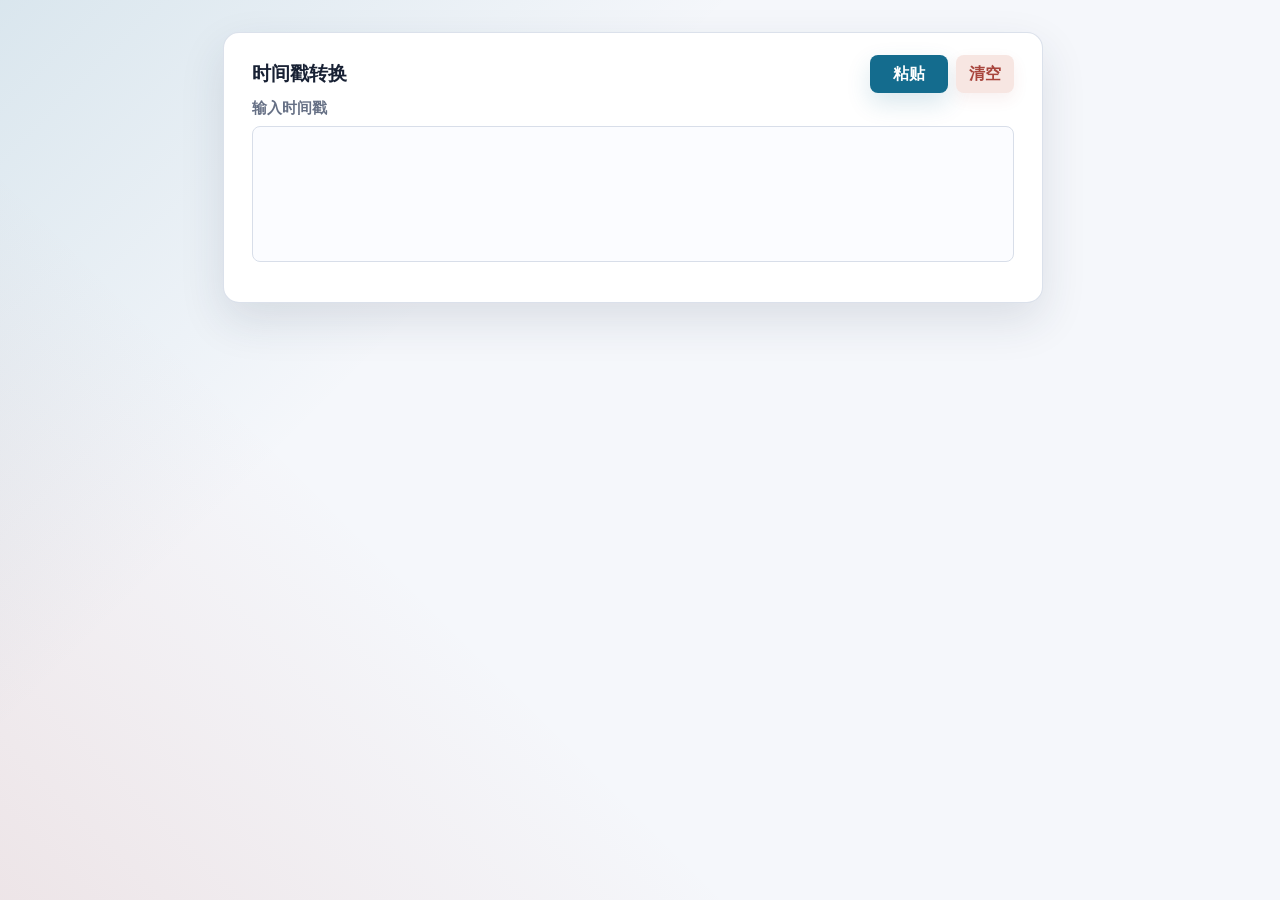
<file: index.html>
<!DOCTYPE html>
<html lang="zh-CN">
  <head>
    <meta charset="UTF-8" />
    <meta name="viewport" content="width=device-width, initial-scale=1.0" />
    <title>时间戳转换工具</title>
    <link rel="apple-touch-icon" sizes="180x180" href="assets/favicon/apple-touch-icon.png" />
    <link rel="icon" type="image/png" sizes="32x32" href="assets/favicon/favicon-32x32.png" />
    <link rel="icon" type="image/png" sizes="16x16" href="assets/favicon/favicon-16x16.png" />
    <link rel="manifest" href="assets/favicon/site.webmanifest" />
    <link rel="stylesheet" href="style.css" />
  </head>
  <body>
    <main class="app-shell">
      <section class="tool-grid" aria-label="时间转换工具">
        <article class="panel panel-main">
          <div class="panel-heading">
            <h2>时间戳转换</h2>
            <div class="panel-actions">
              <button class="primary-button" id="pasteTimestamp" type="button" title="粘贴时间戳" aria-label="粘贴时间戳">
                粘贴
              </button>
              <button class="icon-button" id="clearTimestamp" type="button" title="清空时间戳输入" aria-label="清空时间戳输入">
                清空
              </button>
            </div>
          </div>

          <label class="field-label" for="timestampInput">输入时间戳</label>
          <textarea
            id="timestampInput"
            rows="4"
            placeholder=""
            autocomplete="off"
            spellcheck="false"
          ></textarea>

          <div class="result-list" id="timestampResults" aria-live="polite"></div>
        </article>
      </section>
    </main>

    <template id="resultRowTemplate">
      <div class="result-row">
        <div class="result-source"></div>
        <div class="result-main">
          <div class="result-output">
            <strong class="result-value"></strong>
            <span class="result-error-codes"></span>
          </div>
          <div class="result-note"></div>
        </div>
      </div>
    </template>

    <div class="toast" id="toast" role="status" aria-live="polite"></div>

    <script src="script.js"></script>
  </body>
</html>
</file>
<file: style.css>
:root {
  color-scheme: light;
  --bg: #f5f7fb;
  --text: #172033;
  --muted: #667085;
  --panel: #ffffff;
  --line: #d8dee9;
  --primary: #146c8e;
  --primary-dark: #0f536e;
  --accent: #a8443c;
  --accent-soft: #f7e6e2;
  --success: #19745f;
  --warning: #a25c00;
  --shadow: 0 18px 45px rgba(35, 49, 73, 0.12);
}

* {
  box-sizing: border-box;
}

body {
  display: flex;
  justify-content: center;
  align-items: flex-start;
  min-height: 100vh;
  margin: 0;
  padding: 32px 0;
  color: var(--text);
  font-family: Inter, ui-sans-serif, system-ui, -apple-system, BlinkMacSystemFont, "Segoe UI", sans-serif;
  background:
    linear-gradient(135deg, rgba(20, 108, 142, 0.12), transparent 34%),
    linear-gradient(45deg, rgba(168, 68, 60, 0.1), transparent 34%),
    var(--bg);
}

html {
  height: 100%;
  overflow-y: scroll;
  scrollbar-gutter: stable;
}

button,
input,
textarea {
  font: inherit;
}

.app-shell {
  width: min(1120px, calc(100% - 32px));
  margin: 0;
  padding: 0;
}

h1,
h2,
p {
  margin-top: 0;
}

.tool-grid {
  display: grid;
  justify-items: center;
  gap: 20px;
}

.panel {
  min-width: 0;
  padding: 22px 28px 20px;
  border: 1px solid rgba(216, 222, 233, 0.9);
  border-radius: 16px;
  background: var(--panel);
  box-shadow: var(--shadow);
}

.panel-main {
  width: min(820px, 100%);
}

.panel-heading {
  display: flex;
  align-items: center;
  justify-content: space-between;
  gap: 16px;
  margin-bottom: 6px;
}

.panel-actions {
  display: flex;
  gap: 8px;
}

h2 {
  margin-bottom: 0;
  font-size: 1.2rem;
}

.field-label {
  display: block;
  margin-bottom: 8px;
  color: var(--muted);
  font-size: 0.92rem;
  font-weight: 700;
}

textarea,
input[type="datetime-local"] {
  width: 100%;
  border: 1px solid var(--line);
  border-radius: 8px;
  color: var(--text);
  background: #fbfcff;
  outline: none;
  transition: border-color 0.2s ease, box-shadow 0.2s ease, background 0.2s ease;
}

textarea {
  min-height: 136px;
  max-height: 136px;
  padding: 12px 12px;
  resize: none;
  font-size: 1rem;
}

textarea {
  white-space: pre-wrap;
  word-break: break-word;
  overflow-wrap: anywhere;
  overflow-y: auto;
  scrollbar-gutter: stable;
  max-width: 100%;
}

textarea:focus,
input[type="datetime-local"]:focus {
  border-color: var(--line);
  background: #fbfcff;
  box-shadow: none;
}

.result-list {
  display: grid;
  gap: 12px;
  margin-top: 16px;
}

.result-row {
  display: grid;
  grid-template-columns: minmax(220px, 1.25fr) minmax(0, 1fr);
  gap: 24px;
  align-items: center;
  min-height: 64px;
  padding: 12px 14px;
  border: 1px solid var(--line);
  border-radius: 12px;
  background: #fff;
  overflow-x: hidden;
}

.result-source {
  color: var(--muted);
  font-size: 0.88rem;
  line-height: 1.45;
  font-family: "SFMono-Regular", Consolas, "Liberation Mono", monospace;
  overflow-wrap: anywhere;
  max-width: 100%;
  word-break: break-word;
}

.result-main {
  display: grid;
  gap: 4px;
}

.result-output {
  display: flex;
  flex-wrap: wrap;
  gap: 6px 10px;
  align-items: baseline;
}

.result-value {
  display: block;
  color: var(--text);
  font-family: "SFMono-Regular", Consolas, "Liberation Mono", monospace;
  font-size: 1rem;
  line-height: 1.45;
  overflow-wrap: anywhere;
  max-width: 100%;
  word-break: break-word;
}

.result-error-codes {
  color: var(--muted);
  font-family: "SFMono-Regular", Consolas, "Liberation Mono", monospace;
  font-size: 0.82rem;
  font-weight: 400;
  opacity: 0.72;
}

.result-note {
  color: var(--muted);
  font-size: 0.82rem;
}

.primary-button,
.icon-button {
  min-height: 38px;
  border: 0;
  border-radius: 8px;
  cursor: pointer;
  font-weight: 800;
  transition: background-color 0.18s ease, color 0.18s ease, box-shadow 0.18s ease;
}

.primary-button {
  display: inline-flex;
  align-items: center;
  justify-content: center;
  min-width: 78px;
  padding: 0 14px;
  color: #fff;
  background: var(--primary);
  box-shadow: 0 10px 24px rgba(20, 108, 142, 0.16);
}

.icon-button {
  padding: 0 13px;
  color: var(--accent);
  background: var(--accent-soft);
  box-shadow: 0 6px 16px rgba(168, 68, 60, 0.08);
}

.primary-button:focus-visible,
.icon-button:focus-visible {
  outline: 2px solid rgba(20, 108, 142, 0.24);
  outline-offset: 2px;
}

.primary-button:hover {
  background: var(--primary-dark);
  box-shadow: 0 12px 28px rgba(20, 108, 142, 0.24);
}

.icon-button:hover {
  color: #8f352f;
  background: #f2d8d3;
  box-shadow: 0 8px 20px rgba(168, 68, 60, 0.14);
}

.primary-button:active {
  background: #0c485f;
  box-shadow: 0 5px 12px rgba(20, 108, 142, 0.2);
}

.icon-button:active {
  color: #7c2c27;
  background: #edcbc5;
  box-shadow: 0 4px 10px rgba(168, 68, 60, 0.12);
}

.empty-state,
.error-state {
  min-height: 68px;
  padding: 16px;
  border: 1px dashed var(--line);
  border-radius: 8px;
  color: var(--muted);
  background: #fbfcff;
  line-height: 1.6;
}

.error-state {
  border-color: rgba(162, 92, 0, 0.45);
  color: var(--warning);
  background: #fff7e8;
}

.toast {
  position: fixed;
  left: 50%;
  bottom: 24px;
  z-index: 10;
  width: max-content;
  max-width: calc(100% - 32px);
  padding: 11px 14px;
  border-radius: 8px;
  color: #fff;
  background: var(--success);
  box-shadow: 0 14px 36px rgba(25, 116, 95, 0.25);
  opacity: 0;
  pointer-events: none;
  transform: translate(-50%, 10px);
  transition: opacity 0.2s ease, transform 0.2s ease;
}

.toast.is-visible {
  opacity: 1;
  transform: translate(-50%, 0);
}

@media (max-width: 780px) {
  .app-shell {
    width: min(100% - 24px, 620px);
    padding: 28px 0;
  }

  .hero,
  .tool-grid {
    grid-template-columns: 1fr;
  }

  .hero {
    align-items: stretch;
  }

  .hero-badge {
    min-width: 0;
  }

  .panel {
    padding: 16px 18px 14px;
  }

  .result-row {
    grid-template-columns: 1fr;
  }

  .copy-button {
    width: 100%;
  }
}
</file>
